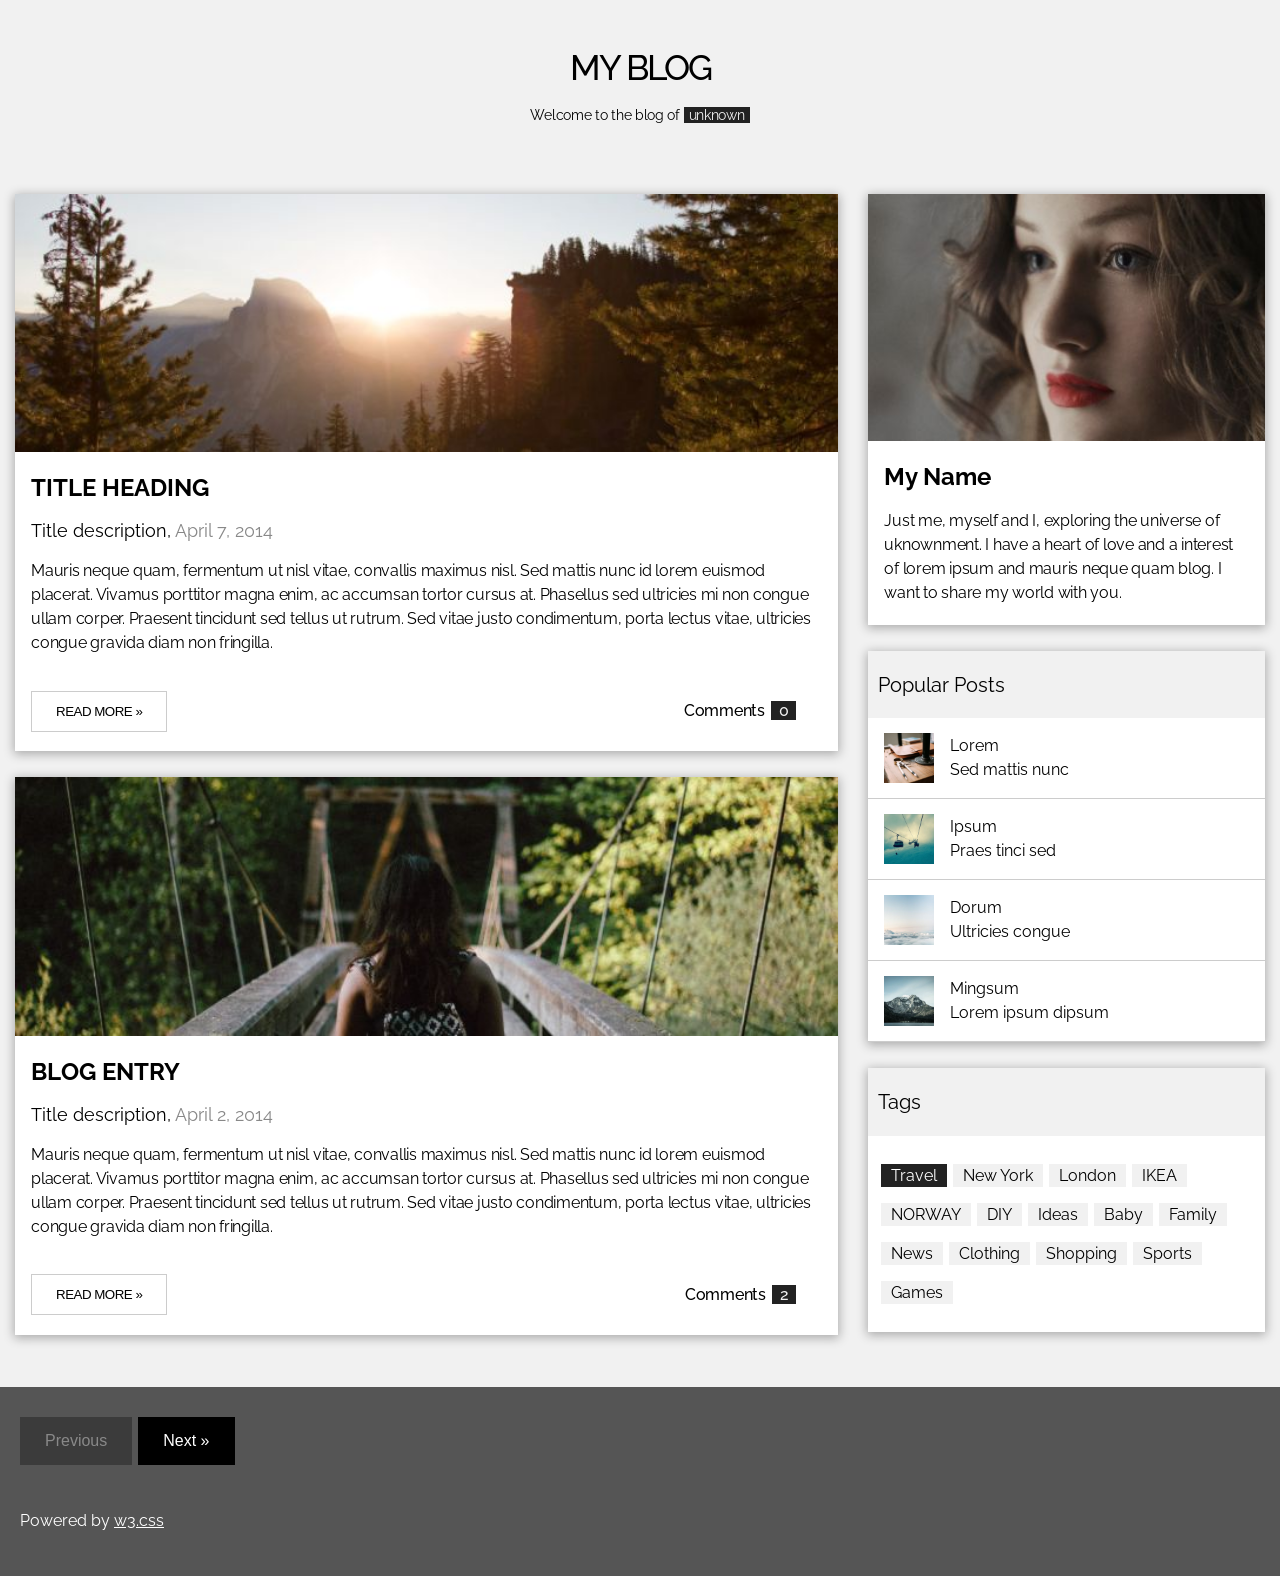
<file: html/index.html>
<!DOCTYPE html>
<html lang="ko">
<head>
	<meta charset="UTF-8">
	<meta http-equiv="X-UA-Compatible" content="IE=edge">
	<meta name="viewport" content="width=device-width, initial-scale=1.0">
	<link rel="stylesheet" href="../css/index.css">
	<title>My Blog - W3</title>
</head>
<body>
		<header class="wrapper">
			<h1>MY BLOG</h1>
			<p>Welcome to the blog of <span>unknown</span></p>
		</header>
		<div class="main-wrapper wrapper">
			<div class="left-wrapper">
				<div class="left-wrap">
					<img src="../img/woods.jpg" alt="산나무">
					<div class="left-content">
						<h2>TITLE HEADING</h2>
						<h3>Title description,<span> April 7, 2014</span></h3>
						<p>Mauris neque quam, fermentum ut nisl vitae, convallis maximus nisl. Sed mattis nunc id lorem euismod
							placerat. Vivamus porttitor magna enim, ac accumsan tortor cursus at. Phasellus sed ultricies mi non
							congue ullam corper. Praesent tincidunt sed tellus ut rutrum. Sed vitae justo condimentum, porta lectus
							vitae, ultricies congue gravida diam non fringilla.</p>
						<div class="content-foot">
							<div class="btn-wrap">
								<button>READ MORE »</button>
							</div>
							<div class="comment-wrap">
								<p>Comments <span>0</span></p>
							</div>
						</div>
					</div>
				</div>
				<div class="left-wrap">
					<img src="../img/bridge.jpg" alt="다리">
					<div class="left-content">
						<h2>BLOG ENTRY</h2>
						<h3>Title description, <span>April 2, 2014</span></h3>
						<p>Mauris neque quam, fermentum ut nisl vitae, convallis maximus nisl. Sed mattis nunc id lorem euismod
							placerat. Vivamus porttitor magna enim, ac accumsan tortor cursus at. Phasellus sed ultricies mi non
							congue ullam corper. Praesent tincidunt sed tellus ut rutrum. Sed vitae justo condimentum, porta lectus
							vitae, ultricies congue gravida diam non fringilla.</p>
						<div class="content-foot">
							<div class="btn-wrap">
								<button>READ MORE »</button>
							</div>
							<div class="comment-wrap">
								<p>Comments <span>2</span></p>
							</div>
						</div>
					</div>
				</div>
			</div>
			<div class="right-wrapper">
				<div class="right-wrap">
					<img src="../img/avatar_g.jpg" alt="여자얼굴">
					<div class="right-content">
						<h2>My Name</h2>
						<p>Just me, myself and I, exploring the universe of uknownment. I have a heart of love and a interest of lorem ipsum and mauris neque quam blog. I want to share my world with you.</p>
					</div>
				</div>
				<div class="right-wrap">
					<div class="title">
						<h2>Popular Posts</h2>
					</div>
					<ul class="lists">
						<li class="list">
							<img src="../img/workshop.jpg" alt="작업장">
							<p>Lorem<br>
								Sed mattis nunc</p>
						</li>
						<li class="list">
							<img src="../img/gondol.jpg" alt="케이블카">
							<p>Ipsum<br>
								Praes tinci sed</p>
						</li>
						<li class="list">
							<img src="../img/skies.jpg" alt="구름">
							<p>Dorum<br>
								Ultricies congue</p>
						</li>
						<li class="list">
							<img src="../img/rock.jpg" alt="산">
							<p>Mingsum<br>
								Lorem ipsum dipsum</p>
						</li>
					</ul>
				</div>
				<div class="right-wrap">
					<div class="title">
						<h2>Tags</h2>
					</div>
					<nav>
						<ul class="tags">
							<li class="tag">Travel</li>
							<li class="tag">New York</li>
							<li class="tag">London</li>
							<li class="tag">IKEA</li>
							<li class="tag">NORWAY</li>
							<li class="tag">DIY</li>
							<li class="tag">Ideas</li>
							<li class="tag">Baby</li>
							<li class="tag">Family</li>
							<li class="tag">News</li>
							<li class="tag">Clothing</li>
							<li class="tag">Shopping</li>
							<li class="tag">Sports</li>
							<li class="tag">Games</li>
						</ul>
					</nav>
				</div>
			</div>
		</div>
	<footer>
		<button class="prev-btn">Previous</button>
		<button class="next-btn">Next »</button>
		<p>Powered by <a href="https://www.w3schools.com/" target="_blank">w3.css</a></p>
	</footer>
</body>
</html>
</file>
<file: css/index.css>
/************* fonts ****************/
@import url('https://fonts.googleapis.com/css2?family=Raleway:wght@300;400;500&display=swap');
/* font-family: 'Raleway', sans-serif; */


/************* common ****************/
html, body {
	background-color: #f1f1f1;
	font-family: 'Raleway', sans-serif;
	margin: 0;
}
.wrapper {
	max-width: 1400px;
	margin:auto;
}

/************* header ****************/
header{
	text-align: center;
	line-height: 1.5;
	padding: 32px 16px;
}
header h1 {
	font-size: 35px;
	font-weight: 500;
	letter-spacing: -2px;
	margin: 10px;
}
header p {
	font-size: 14px;
	letter-spacing: -.3px;
	margin: 10px;
}
header p > span {
	background-color: #222;
	color: #f1f1f1;
	padding: 0 5px;
}
/************* main-wrapper ****************/
.main-wrapper {
	display: grid;
	grid-template-columns: 2fr 1fr;
}

/************* left-wrapper / right-wrapper ****************/
.left-wrapper .left-wrap,
.right-wrapper .right-wrap {
	background-color: #fff;
	box-shadow: 0 2px 10px 1px rgba(0, 0, 0, 0.3);
	margin: 26px 15px;
}
.left-wrap img, .right-wrap img {
	width: 100%;
}
.left-content, .right-content{
	margin: 16px;
}
.left-content h2, .right-content h2 {
	line-height: 1;
}
.left-content h3, .right-content h3 {
	font-weight: 400;
	font-size: 18px;
}
h3 > span {
	color: #888;
}
.left-content p , .right-content p{
	font-size: 16px;
	line-height: 1.5;
	letter-spacing: -.25px;
}
.right-content p {
	padding-bottom: 20px;
}
.left-wrap .content-foot {
	display: flex;
	justify-content: space-between;
	align-items: center;
	font-weight: 500;
}
.content-foot .btn-wrap button {
	padding: 12px 24px;
	margin: 16px 0;
	border: 1px solid #ccc;
	background-color: #fff;
	letter-spacing: -.5px;
	text-align: center;
}
.content-foot .btn-wrap button:hover {
	background-color: #ccc;
	transition: all .35s;
}
.content-foot .comment-wrap{
	padding: 12px 24px;
}
.comment-wrap p > span {
	background-color: #222;
	color: #f1f1f1;
	padding: 0 8px;
	margin: 0 2px;
}
.right-wrap .title {
	background-color: #f1f1f1;
	padding: 5px 0;
}
.right-wrap .title h2{
	font-size: 20px;
	font-weight: 400;
	padding: 0 10px;
}
.right-wrap ul {
	list-style-type: none;
	margin: 0;
	padding: 0;
}
.right-wrap .lists .list{
	border-bottom: 1px solid #ccc;
	width: 100%;
	display: flex;
	justify-content: left;
	align-items: center;
	line-height: 1.5;
}
.right-wrap .lists .list:hover{
	background-color: #ccc;
	transition: all .35s;
}
.right-wrap .lists .list > img {
	width: 50px;
	margin: 0 16px;
}
.right-wrap .tags {
	display: flex;
	justify-content: stretch;
	flex-wrap: wrap;
	align-content: center;
	align-items: flex-end;
	padding: 20px 10px;
}
.right-wrap .tags .tag {
	padding: 2px 10px;
	margin: 8px 3px;
	background-color: #f1f1f1;
	
}
.right-wrap .tags .tag:first-child{
	background-color: #222;
	color: #fff;
}
/************* footer-wrapper ****************/
footer {
	background-color: #555;
	padding: 30px 20px;
	margin-top: 26px;
}
footer button {
	padding: 15px 25px;
	margin-right: 2px;
	margin-bottom: 20px;
	background-color: #000;
	color: #fff;
	border: none;
	font-size: 16px;
}
footer button:hover{
	background-color: #ccc;
	color: #000;
	transition: all .35s;
}
footer .prev-btn {
	cursor: not-allowed;
	opacity: .3;
}
footer p {
	margin-top: 26px;
	color: #fff;
}
footer p a{
	color: #fff;
	text-decoration: underline;
}


/************* 반응형 ****************/

@media screen and (max-width: 991px) {
	.main-wrapper{
		display: block;
	}
	.right-wrap .tags .tag{
		font-size: 12px;
	}
}
@media screen and (max-width: 600px){
	.comment-wrap p {
		display: none;
	}
}
</file>
